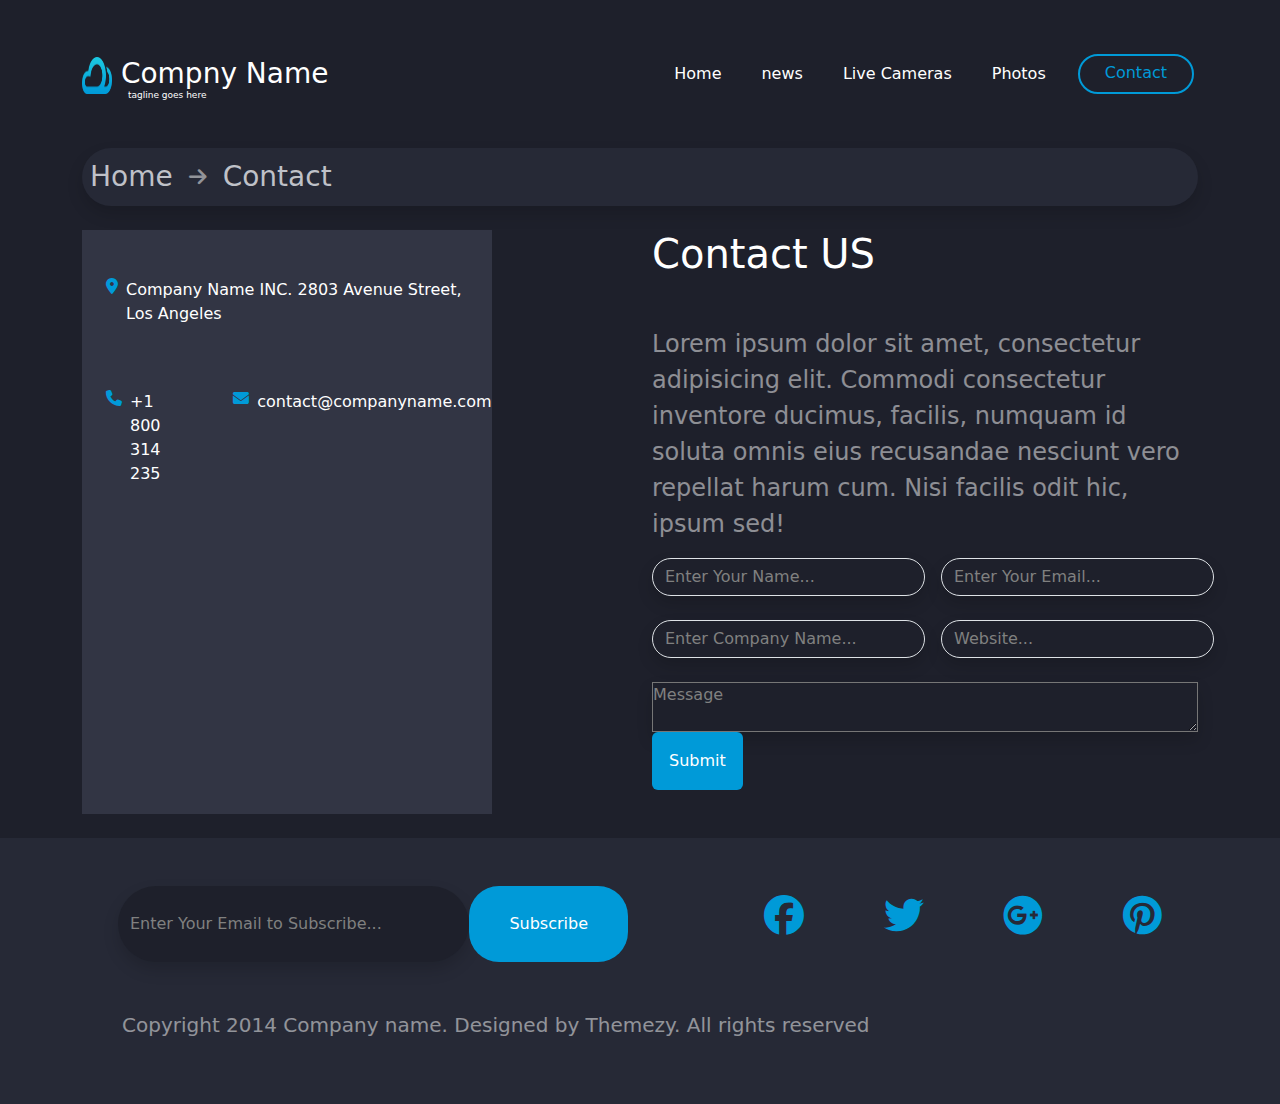
<file: Contact.html>
<html lang="en">

<head>
    <title>Contact Page</title>
    <link href="https://cdnjs.cloudflare.com/ajax/libs/font-awesome/6.5.0/css/all.min.css" rel="stylesheet">
    <link rel="shortcut icon" href="Images/logo.png">
    <link rel="stylesheet" href="Css/bootstrap.min.css">
    <link rel="stylesheet" href="Css/Index.css">
</head>

<body>
    <nav class="navbar navbar-expand-lg p-5">
        <div class="container align-items-center">
            <a class="navbar-brand header_after fs-3 text-white" href="#">
                <img src="Images/logo.png" alt="Logo" width="30" height="37" class="d-inline-block align-items-center">
                Compny Name</a>
            <button class="navbar-toggler" type="button" data-bs-toggle="collapse" data-bs-target="#navbarNavAltMarkup"
                aria-controls="navbarNavAltMarkup" aria-expanded="false" aria-label="Toggle navigation">
                <span class="navbar-toggler-icon"></span>
            </button>
            <div class="collapse navbar-collapse" id="navbarNavAltMarkup">
                <div class="navbar-nav ms-auto me-1 gap-4">
                    <a class="nav-link" aria-current="page" href="index.html">Home</a>
                    <a class="nav-link border-2 links_changes" href="#">news</a>
                    <a class="nav-link border-2 links_changes" href="#">Live Cameras</a>
                    <a class="nav-link border-2 links_changes">Photos</a>
                    <a class="nav-link border-2 links_changes active" id="Contact_page">Contact</a>
                </div>
            </div>
        </div>
    </nav>
    <div class="container">
        <div class="p-2 bg-sec rounded-pill shadow d-flex align-items-center">
            <div class="breadcumb">
                <a href="#index.html" target="_self" class="fs-3 mb-1 HomeID fw-lighter">Home</a>
            </div>
            <span><i class="fa-solid fa-arrow-right fs-5 text-white-50 ms-3"></i></span>
            <a href="#Contact" target="_self" class="ms-3 fs-3 mb-0 contactId fw-lighter">Contact</a>
        </div>
    </div>
    <div class="container">
        <div class="row">
            <div class="col-md-6">
                <div class="d-flex flex-column bg-body-table mt-4 w-75 h-100">
                    <div class="location d-flex ms-4">
                        <span><i class="fa-solid fa-location-dot clour_active mt-5"></i></span>
                        <p class="text-white ms-2 mt-5">Company Name INC.
                            2803 Avenue Street, Los Angeles</p>
                    </div>
                    <div class="number-data d-flex ms-4 align-items-star">
                        <span><i class="fa-solid fa-phone clour_active mt-5 "></i></span>
                        <p class="text-white ms-2 mt-5">+1 800 314 235</p>
                        <span><i class="fa-solid fa-envelope clour_active mt-5 ms-5 "></i></span>
                        <p class="text-white ms-2 mt-5">contact@companyname.com</p>
                    </div>
                </div>
            </div>
            <div class="col-md-6">
                <h1 class="text-white mt-4">Contact US</h1>
                <p class="text-white-50 mt-5 fs-4">Lorem ipsum dolor sit amet, consectetur adipisicing elit. Commodi
                    consectetur inventore ducimus,
                    facilis, numquam id soluta omnis eius recusandae nesciunt vero repellat harum cum. Nisi facilis odit
                    hic, ipsum sed!</p>
                <div class="form d-flex">
                    <div class="col-md-6">
                        <input type="text" placeholder="Enter Your Name..." id="Name_input"
                            class="form-control bg-body-table text-white rounded-pill shadow">
                        <input type="text" placeholder="Enter Company Name..." id="Comapany_input"
                            class="form-control bg-body-table text-white rounded-pill shadow mt-4">
                    </div>
                    <div class="col-md-6">
                        <input type="text" placeholder="Enter Your Email..." id="Email_input"
                            class="form-control bg-body-table text-white rounded-pill shadow ms-3">
                        <input type="text" placeholder="Website..." id="Website_input"
                            class="form-control bg-body-table text-white rounded-pill shadow mt-4 ms-3">
                    </div>
                </div>
                <textarea name="message" id="Message_From" class="w-100 mt-4 shadow"
                    placeholder="Message"></textarea>
                <div class="btn_submit">
                    <button type="button" class="btn bg-btn p-3 nav-pills text-white">Submit</button>
                </div>
            </div>

        </div>
    </div>
    <footer>
        <div class="container p-5 mt-5">
            <div class="row">
                <div class="col-6 d-flex">
                    <input type="email" placeholder="Enter Your Email to Subscribe..." id="Subscribe_input"
                        class="form-control main_colour text-white rounded-pill shadow">
                    <button type="button" value="Subscribe" id="Subscribe_btn"
                        class="text-white btn d-flex align-items-center">Subscribe
                    </button>
                </div>
                <div class="col-md-6">
                    <div class="icons">
                        <ul class="d-flex ">
                            <li class="fs-1 clour_active list-unstyled ms-auto"><i class="fa-brands fa-facebook"></i>
                            </li>
                            <li class="fs-1 clour_active list-unstyled ms-auto"><i class="fa-brands fa-twitter"></i>
                            </li>
                            <li class="fs-1 clour_active list-unstyled ms-auto"><i class="fa-brands fa-google-plus"></i>
                            </li>
                            <li class="fs-1 clour_active list-unstyled ms-auto"><i class="fa-brands fa-pinterest"></i>
                            </li>
                        </ul>
                    </div>
                </div>
                <div class="col-md-12">
                    <p class="fs-5 text-white-50 mt-5 ms-1">Copyright 2014 Company name. Designed by Themezy. All rights
                        reserved</p>
                </div>
            </div>
        </div>
    </footer>
    <script src="Js/bootstrap.bundle.min.js"></script>
    <script src="Js/index.js"></script>
</body>

</html>
</file>
<file: Css/Index.css>
* {
    padding: 0;
    margin: 0;
    box-sizing: border-box;

}

:root {
    --main_colour: #1E202B;
    --cl_font: #009AD8;
    --cl-font-data: #B1B3C3;
    --bg-body-table: #323544;
    --bg-sec: #262936;
}

.bg-btn {
    background-color: var(--cl_font);
}

.bg-sec {
    background-color: #262936;
}

.bg-body-table {
    background-color: var(--bg-body-table);

}

.main_colour {
    background-color: var(--main_colour);
}

.clour_active {
    color: var(--cl_font);
}

body {
    background-color: var(--main_colour);
}

.navbar_background {
    background-color: var(--main_colour);
}

.header_after::after {
    content: 'tagline goes here';
    position: absolute;
    top: 60%;
    left: 10%;
    font-size: 9px;

}

.navbar-nav .nav-link.active {
    border: var(--cl_font) solid 2px;
    color: var(--cl_font);
    border-radius: 30px;
    padding: 5px 25px;
}

.navbar-nav .nav-link {

    color: white;

    transition: all 0.2s;
}

.navbar-nav .nav-link:hover {
    border: var(--cl_font)solid 2px;
    color: var(--cl_font);
    border-radius: 30px;
    padding: 5px 25px;


}

.head_image {
    background-image: url(../Images/banner.png);
    min-height: 350px;
    background-repeat: no-repeat;
    background-position: center center;
    background-size: cover cover;
    padding: 70px 0;
}

.search_feild {
    top: 30%;
}

#serch_input {
    width: 100%;
    color: white;
    border-radius: 30px;
    outline: none;
    border: none;
    vertical-align: baseline;
}

#serch_input::placeholder {
    color: grey;
}

#serch_input:focus {
    box-shadow: 0 0 0 0px #1E202B;
}

#Find_btn {
    top: 0px;
    right: 5px;
    bottom: 0px;
    padding: 12px 40px;
    background-color: var(--cl_font);
    border-radius: 30px;
    outline: none;
    border: none;
}

.Forecast {
    margin-top: -150px;
    margin-bottom: 50px;
}

.current_day,
.Tomorrow_weather,
.After_nextday {
    min-height: 100px;

}

footer {
    background-color: #262936;
}

#Subscribe_input {
    background-color: var(--main_colour);
    outline: none;
    border: var(--main_colour);
}

#Subscribe_input::placeholder {
    color: grey;
}

.btn_icon {
    cursor: pointer;
}

.Forecast {
    top: 45%;
    min-height: 400px;
    max-height: auto;
    box-sizing: border-box;

}

.City-Temp {
    font-size: 100px;
}

.Weather-Type {
    color: var(--cl_font);
}

#Current-Date {
    background-color: #2D303D;
}

.colour_data {
    color: var(--cl-font-data);
}

.Forcast-table {
    display: flex;

}

.middle_table {
    background-color: #262936;

}

#Subscribe_btn {
    padding: 12px 40px;
    background-color: var(--cl_font);
    border-radius: 30px;
    outline: none;
    border: none;
}

#Subscribe_input::placeholder {
    color: grey;
}

#Subscribe_input:focus {
    box-shadow: 0 0 0 0px #1E202B;
}

.breadcumb a {
    color: #bfc1c8;
    text-decoration: none;
    transition: all 0.3s;
}

.breadcumb a:hover {
    text-decoration: underline;
}

.contactId {
    color: #bfc1c8;
    text-decoration: none;
}

#Name_input {
    background-color: #1E202B;
}

#Name_input::placeholder {
    color: grey;
}

#Email_input {
    background-color: #1E202B;
}

#Email_input::placeholder {
    color: grey;
}

#Comapany_input {
    background-color: #1E202B;
}

#Comapany_input::placeholder {
    color: grey;
}

#Website_input {
    background-color: #1E202B;
}

#Website_input::placeholder {
    color: grey;
}

#Message_From {
    background-color: #1E202B;
}

#Message_From::placeholder {
    color: grey;
}
</file>
